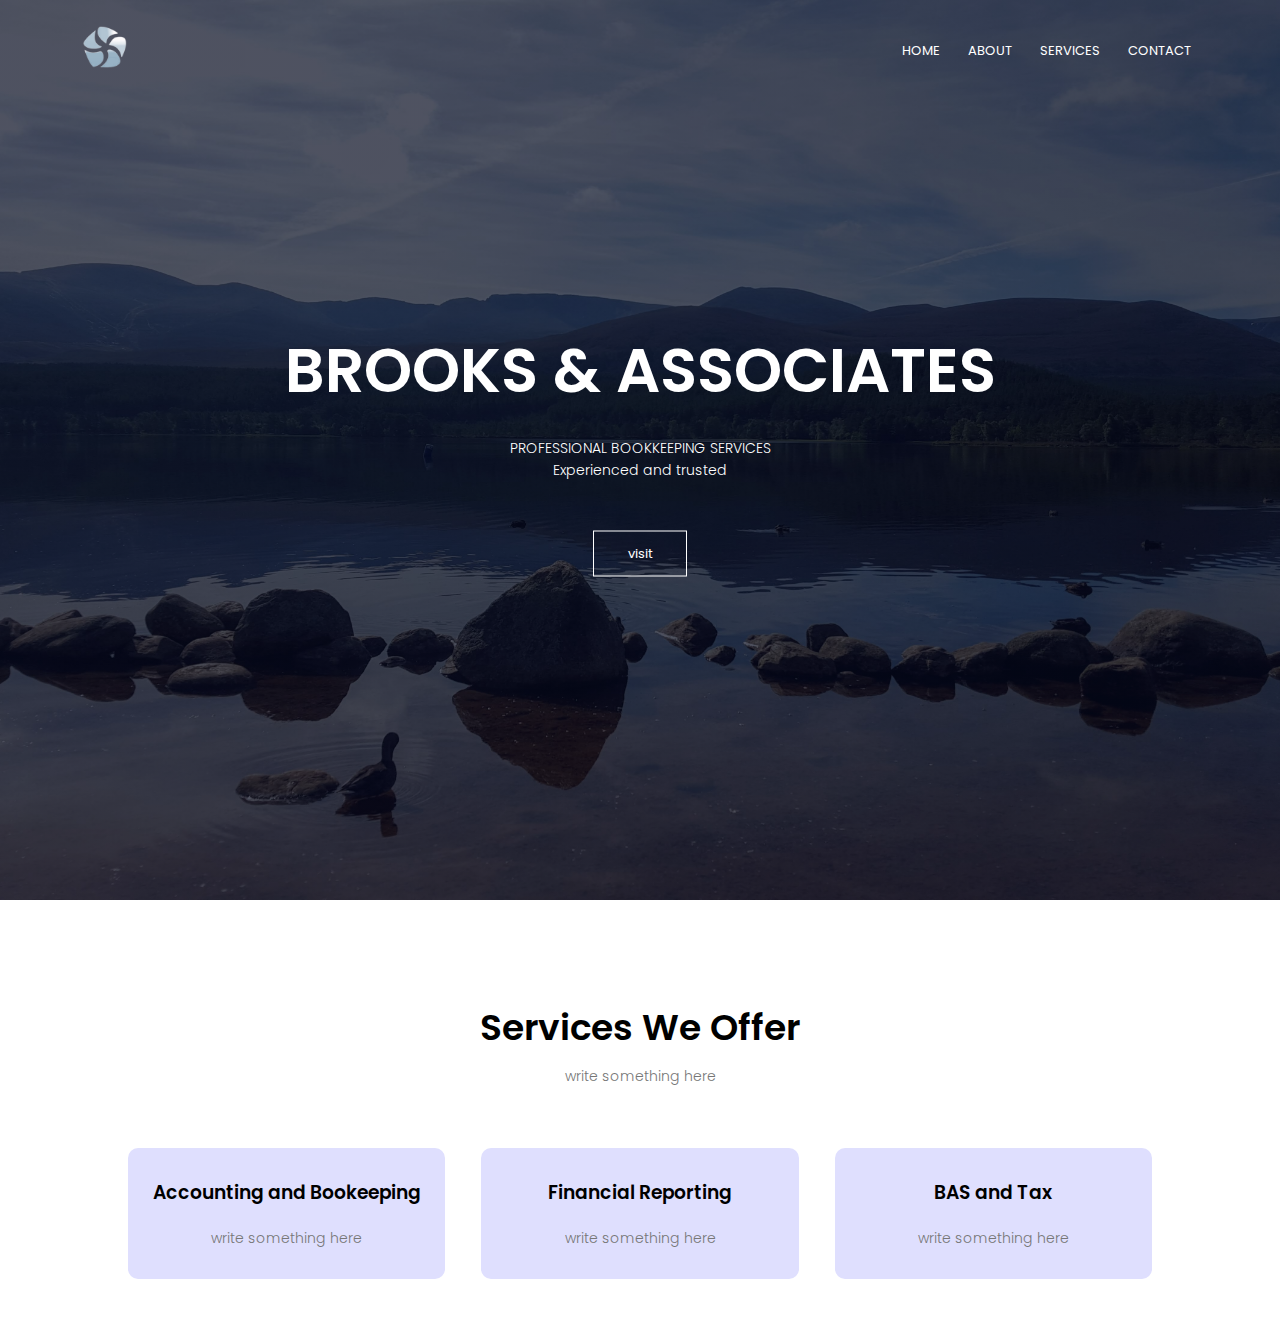
<file: index.html>
<!DOCTYPE html>
<html>

  <head>
    <meta name="viewport" content="" with=device-width, initial-scale="1.0">
    <title>Brooks Bookeeping</title>
    <link rel="stylesheet" href="style.css">
    <link rel="preconnect" href="https://fonts.googleapis.com">
    <link rel="preconnect" href="https://fonts.gstatic.com" crossorigin>
    <link href="https://fonts.googleapis.com/css2?family=Poppins:wght@200;300;400;600;700&display=swap" rel="stylesheet">
    <link rel="stylesheet" href="https://cdnjs.cloudflare.com/ajax/libs/font-awesome/5.15.4/css/all.min.css">

    
    
  </head>

  <body>
    <section class="header">
      <nav>
        <a href="index.html"><img src="images/logo1.png"></a>
        <div class="nav-links" id="navLinks">
        <i class="fas fa-times" onclick="hideMenu()"></i>
          <ul>
            <li><a href="index.html">HOME</a></li>
            <li><a href="about.html">ABOUT</a></li>
            <li><a href="services.html">SERVICES</a></li>
            <li><a href="contact.html">CONTACT</a></li>
          </ul>
        </div>
        <i class="fas fa-bars" onclick="showMenu()"></i>
      </nav>

      <div class="text-box">
        <h1>BROOKS & ASSOCIATES</h1>
        <p>PROFESSIONAL BOOKKEEPING SERVICES
          <br>Experienced and trusted
        </p>
        <a href="" class="hero-btn">visit</a>
      </div>

    </section>

    <!---services--->
    <section class="services">
        <h1>Services We Offer</h1>
        <p> write something here</p>

        <div class="row">
            <div class="services-col">
                <h3>Accounting and Bookeeping</h3>
                <p>write something here</p>
            </div>
            <div class="services-col">
                <h3>Financial Reporting</h3>
                <p>write something here</p>
            </div>
            <div class="services-col">
                <h3>BAS and Tax </h3>
                <p>write something here</p>
            </div>
        </div>

    </section>

    <!--------JavaScript for Toggle Menu ---->
    <script>

        var naLinks = document.getElementById("navLinks");

        function showMenu(){
            navLinks.style.right = "0";
        }
        function hideMenu(){
            navLinks.style.right = "-200px";
        }

    </script>



  </body>

</html>
</file>
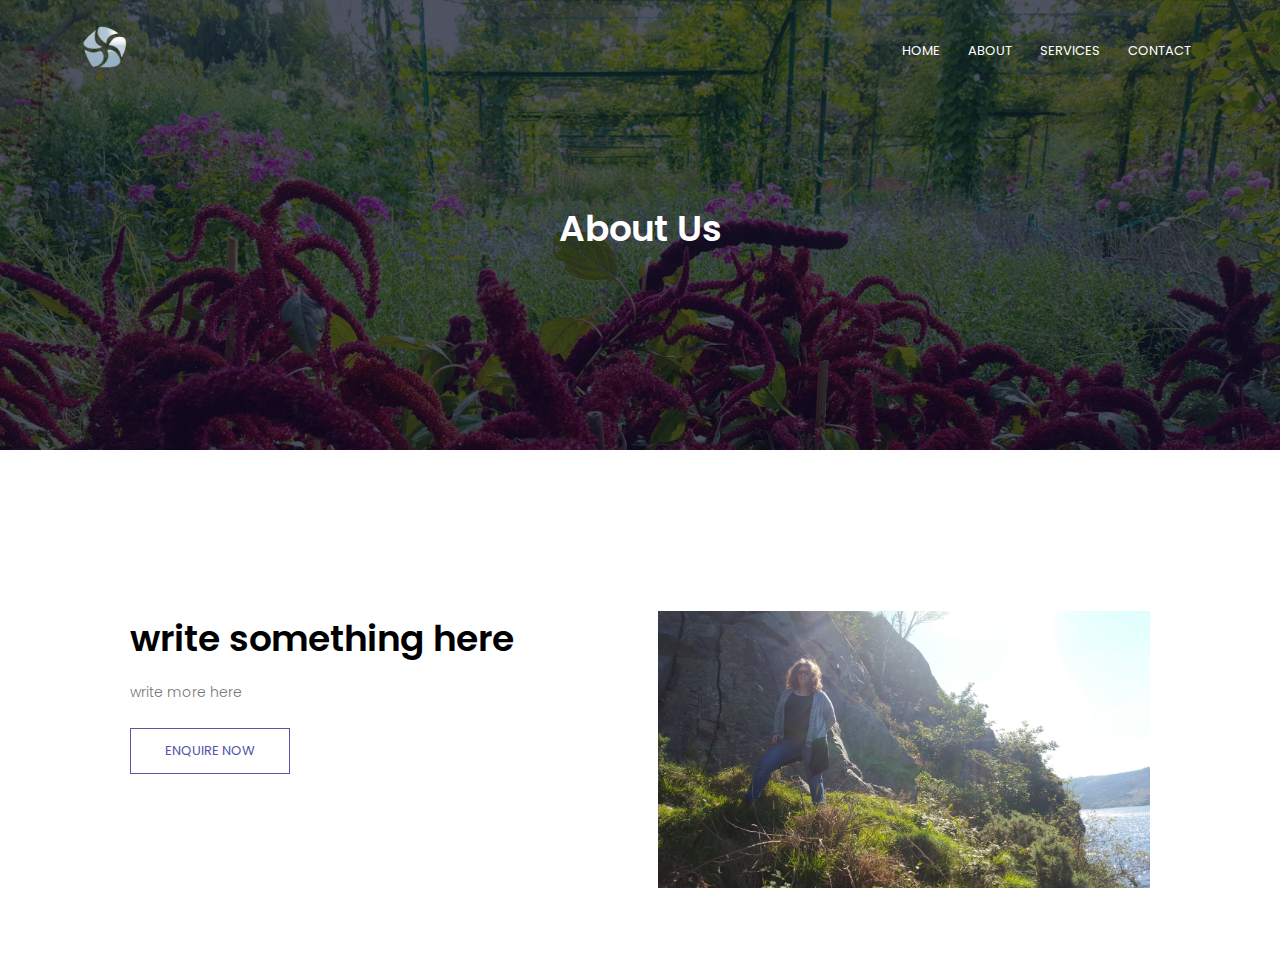
<file: about.html>
<!DOCTYPE html>
<html>

  <head>
    <meta name="viewport" content="" with=device-width, initial-scale="1.0">
    <title>About</title>
    <link rel="stylesheet" href="style.css">
    <link rel="preconnect" href="https://fonts.googleapis.com">
    <link rel="preconnect" href="https://fonts.gstatic.com" crossorigin>
    <link href="https://fonts.googleapis.com/css2?family=Poppins:wght@200;300;400;600;700&display=swap" rel="stylesheet">
    <link rel="stylesheet" href="https://cdnjs.cloudflare.com/ajax/libs/font-awesome/5.15.4/css/all.min.css">

    
    
  </head>

  <body>
    <section class="sub-header">
      <nav>
        <a href="index.html"><img src="images/logo1.png"></a>
        <div class="nav-links" id="navLinks">
        <i class="fas fa-times" onclick="hideMenu()"></i>
          <ul>
            <li><a href="index.html">HOME</a></li>
            <li><a href="about.html">ABOUT</a></li>
            <li><a href="services.html">SERVICES</a></li>
            <li><a href="contact.html">CONTACT</a></li>
          </ul>
        </div>
        <i class="fas fa-bars" onclick="showMenu()"></i>
      </nav>
      
      <h1>About Us</h1>

    </section>
    <!------------ about us content ------------->
    <section class="about-us">
      <div class="row">

        <div class="about-col">
          <h1>write something here</h1>
          <p>write more here</p>
          <a href="" class="hero-btn purple-btn">ENQUIRE NOW</a>
        </div>
        <div class="about-col">
          <img src="images/aboutus.jpg"
        </div>
      </div>

   
    </section>





  </body>

</html>
</file>
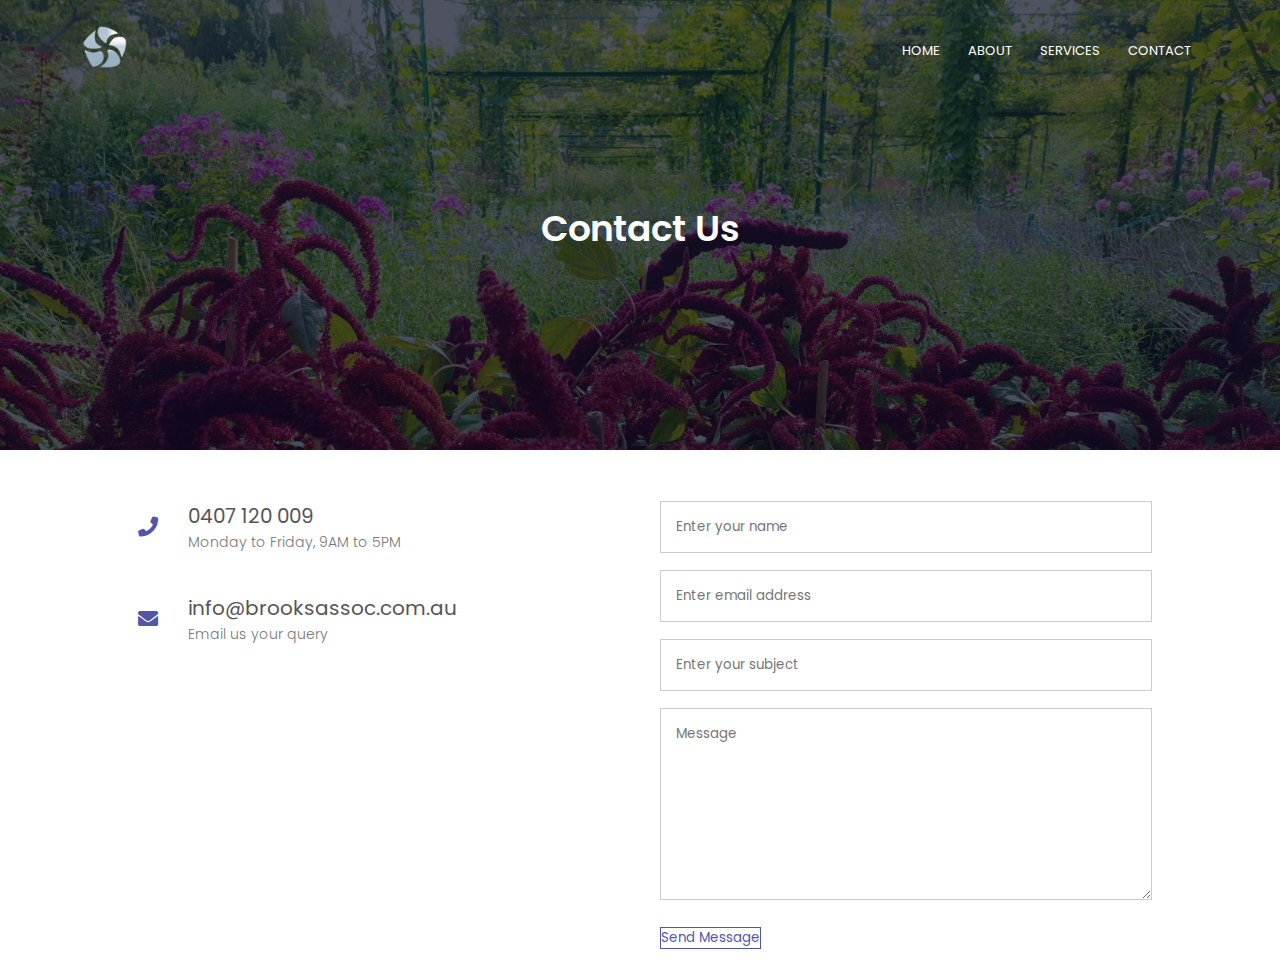
<file: contact.html>
<!DOCTYPE html>
<html>

  <head>
    <meta name="viewport" content="" with=device-width, initial-scale="1.0">
    <title>Contact Us</title>
    <link rel="stylesheet" href="style.css">
    <link rel="preconnect" href="https://fonts.googleapis.com">
    <link rel="preconnect" href="https://fonts.gstatic.com" crossorigin>
    <link href="https://fonts.googleapis.com/css2?family=Poppins:wght@200;300;400;600;700&display=swap" rel="stylesheet">
    <link rel="stylesheet" href="https://cdnjs.cloudflare.com/ajax/libs/font-awesome/5.15.4/css/all.min.css">

    
    
  </head>

  <body>
    <section class="sub-header">
      <nav>
        <a href="index.html"><img src="images/logo1.png"></a>
        <div class="nav-links" id="navLinks">
        <i class="fas fa-times" onclick="hideMenu()"></i>
          <ul>
            <li><a href="index.html">HOME</a></li>
            <li><a href="about.html">ABOUT</a></li>
            <li><a href="services.html">SERVICES</a></li>
            <li><a href="contact.html">CONTACT</a></li>
          </ul>
        </div>
        <i class="fas fa-bars" onclick="showMenu()"></i>
      </nav>
      <h1>Contact Us</h1>

    </section>

    <section class="contact-us">

        <div class="row">
            <div class="contact-col">
                <div>
                    <i class="fa fa-phone"></i>
                    <span>
                        <h5>0407 120 009</h5>
                        <p>Monday to Friday, 9AM to 5PM</p>
                    </span>
                </div>
                <div>
                    <i class="fa fa-envelope"></i>
                    <span>
                        <h5>info@brooksassoc.com.au</h5>
                        <p>Email us your query</p>
                    </span>
                </div>
            </div>
            <div class="contact-col">

                <form action="form-handler.php" method="post">
                    <input type="text" name="name" placeholder="Enter your name" required>
                    <input type="email" name="email" placeholder="Enter email address" required>
                    <input type="text" name="subject" placeholder="Enter your subject" required>
                    <textarea rows="8" name="message"placeholder="Message" required></textarea> 
                    <button type="submit" class="hero=btn purple-btn">Send Message</button>
                </form>

            </div>
        </div>
    </section>





  </body>

</html>
</file>
<file: style.css>
*{
    margin: 0;
    padding: 0;
    font-family: 'Poppins', sans-serif;
}

.header {
    min-height: 100vh;
    width: 100%;
    background-image: linear-gradient(rgba(4,9,30,0.7), rgba(4,9,30,0.7)), url(images/background.jpg);
    background-position: center;
    background-size: cover;
    position: relative;
}

nav{
    display: flex;
    padding: 2% 6%;
    justify-content: space-between;
    align-items: center;
}

nav img{
    width: 50px;
    
}
.nav-links{
    flex: 1;
    text-align: right;
}
.nav-links ul li{
    list-style: none;
    display: inline-block;
    padding: 8px 12px;
    position: relative;
}
.nav-links ul li a{
    color: #fff;
    text-decoration: none;
    font-size: 13px;
}
.nav-links ul li ::after{
    content: '';
    width: 0%;
    height: 2px;
    background: #5255a8;
    display: block;
    margin: auto;
    transition: 0.5s;
}
.nav-links ul li :hover::after{
    width: 100%;
}
.text-box{
    width: 90%;
    color: #fff;
    position: absolute;
    top: 50%;
    left: 50%;
    transform: translate(-50%,-50%);
    text-align: center;
}
.text-box h1{
    font-size: 62px;
}
.text-box p{
    margin: 10px 0 40px;
    font-size: 14px;
    color: #fff;
}
.hero-btn{
    display: inline-block;
    text-decoration: none;
    color: #fff;
    border: 1px solid #fff;
    padding: 12px 34px;
    font-size: 13px;
    background: transparent;
    position: relative;
    cursor: pointer;
}
.hero-btn:hover{
    border: 1px solid #5255a8;
    background: #5255a8;
    transition: 1s;
}

nav .fas{
    display: none;
}


@media(max-width: 700px){
    .text-box h1{
        font-size: 20px;
    }
    .nav-links ul li {
        display: block;
    }
    .nav-links{
        position: fixed;
        background: #5255a8;
        height: 100vh;
        width: 200px;
        top: 0;
        right: -200px;
        text-align: left;
        z-index: 2;
        transition: 1s;
    }
    nav .fas{
        display: block;
        color: #fff;
        margin: 10px;
        font-size: 22px;
        cursor: pointer;
    }
    .nav-links ul{
        padding: 30px;
    }
}

/*----- services -----*/

.services{
    width: 80%;
    margin: auto;
    text-align: center;
    padding-top: 100px;
}
h1{
    font-size: 36px;
    font-weight: 600;
}

p{
    color:#777;
    font-size: 14px;
    font-weight: 300;
    line-height: 22px;
    padding: 10px;
}

.row{
    margin-top: 5%;
    display: flex;
    justify-content: space-between;
}
.services-col{
    flex-basis: 31%;
    background: #dfdffe;
    border-radius: 10px;
    margin-bottom: 5%;
    padding: 20px 12px;
    box-sizing: border-box;
    transition: 0.5s;
}
h3{
    text-align: center;
    font-weight: 600;
    margin: 10px 0;
}

.services-col:hover{
    box-shadow: 0 0 20px 0px rgba(0,0,0,0.2);
}
@media(max-width: 700px){
    .row{
        flex-direction:column;
    }
}


/*----about us page ------*/

.sub-header{
    height: 50vh;
    width: 100%;
    background-image: linear-gradient(rgba(4,9,30,0.7),rgba(4,9,30,0.7)), url(images/aboutus2.jpg);
    background-position: top;
    background-size: cover;
    text-align: center;
    color: #fff;
}
.sub-header h1{
    margin-top: 100px;
}
.about-us{
    width: 80%;
    margin: auto;
    padding-top: 80px;
    padding-bottom: 50px;
}
.about-col{
    flex-basis: 48%;
    padding: 30px 2px;
}
.about-col img{
    width: 100%;
}

.about-col h1{
    padding-top: 0;
}
.about-col p{
    padding: 15px 0 25px;
}

.purple-btn{
    border: 1px solid #5255a8;
    background: transparent;
    color: #5255a8;
}
.purple-btn:hover{
    color:#fff;
}

/*----contact us page ------*/
.contact-us{
    width:80%;
    margin: auto;
}
.contact-col{
    flex-basis: 48%;
    margin-bottom: 30px;
}
.contact-col div{
    display: flex;
    align-items: center;
    margin-bottom: 40px;
}
.contact-col div .fa{
    font-size: 20px;
    color:#5255a8;
    margin: 10px;
    margin-right: 30px;
}
.contact-col div p{
    padding: 0;
}
.contact-col div h5{
    font-size: 20px;
    margin-bottom: 5p;
    color: #555;
    font-weight: 400;
}
.contact-col input, .contact-col textarea{
    width: 100%;
    padding: 15px;
    margin-bottom: 17px;
    outline: none;
    border: 1px solid #ccc;
    box-sizing: border-box;
}
</file>
